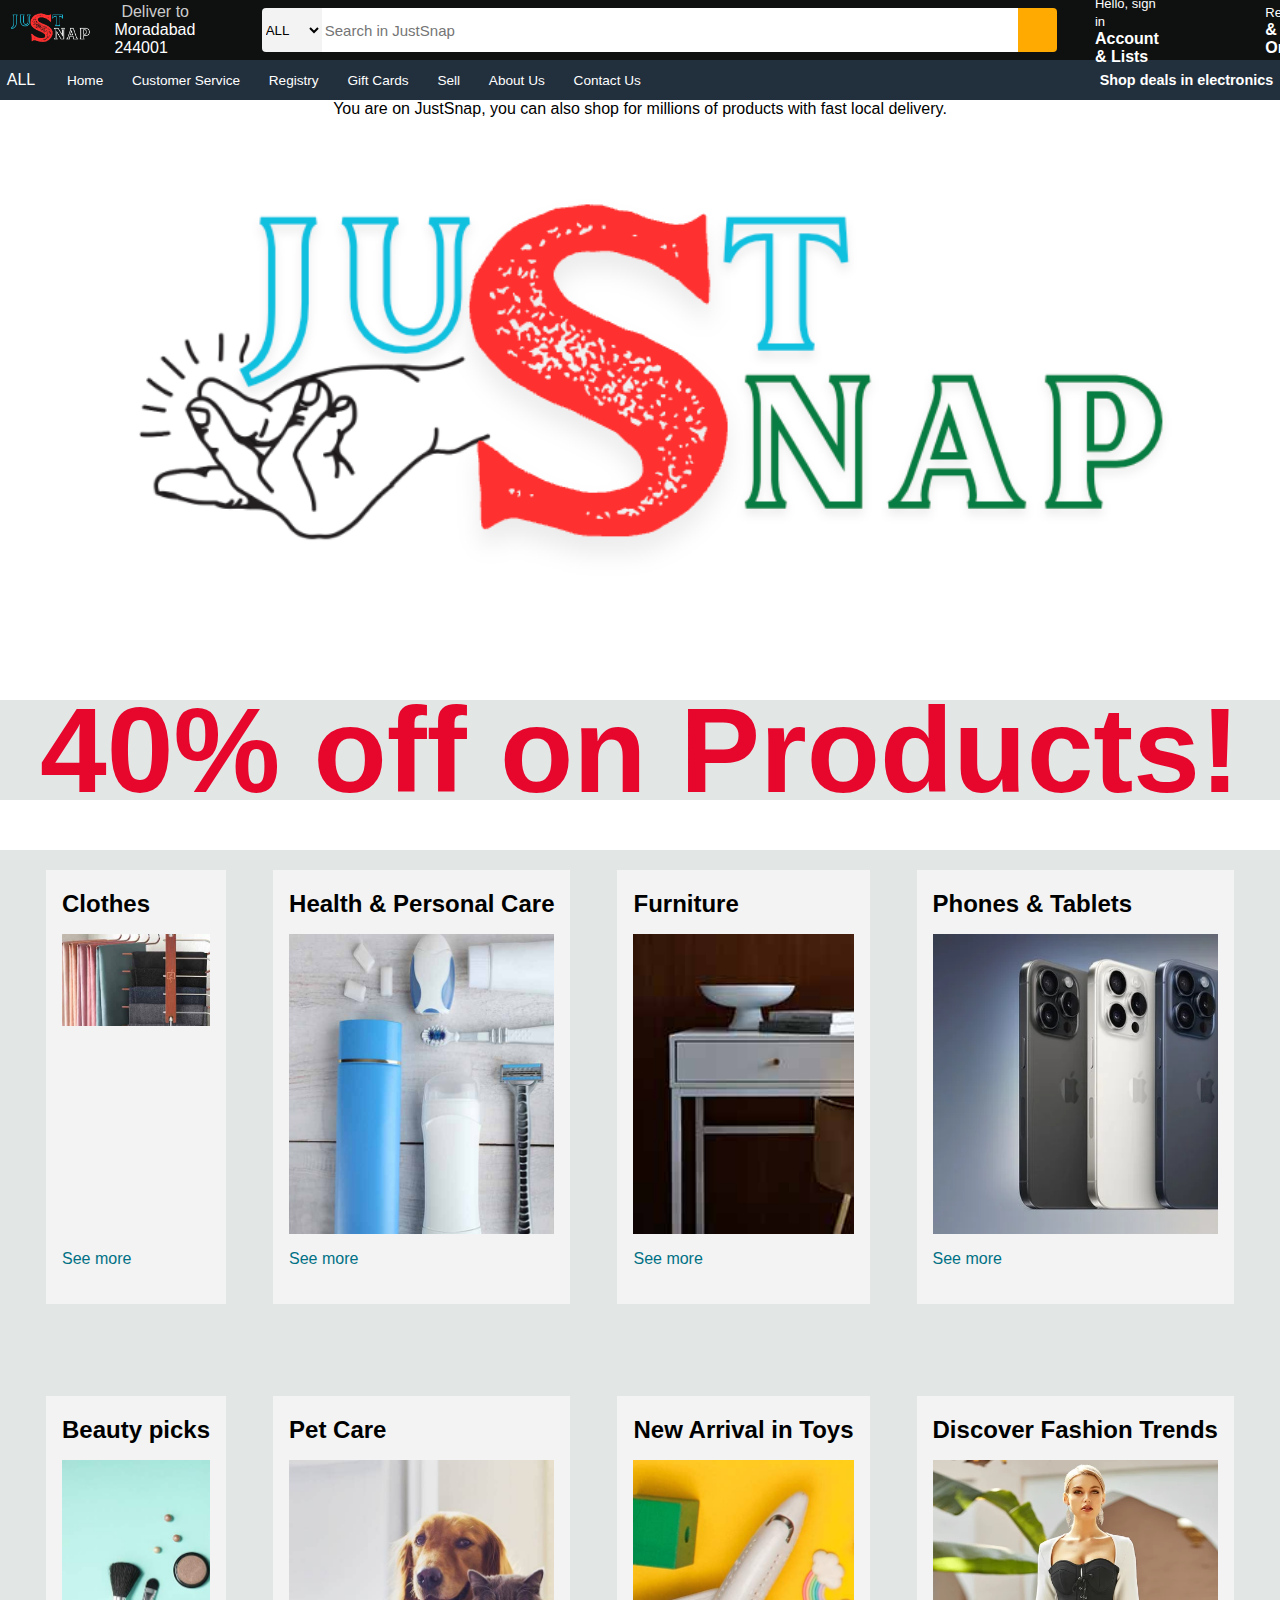
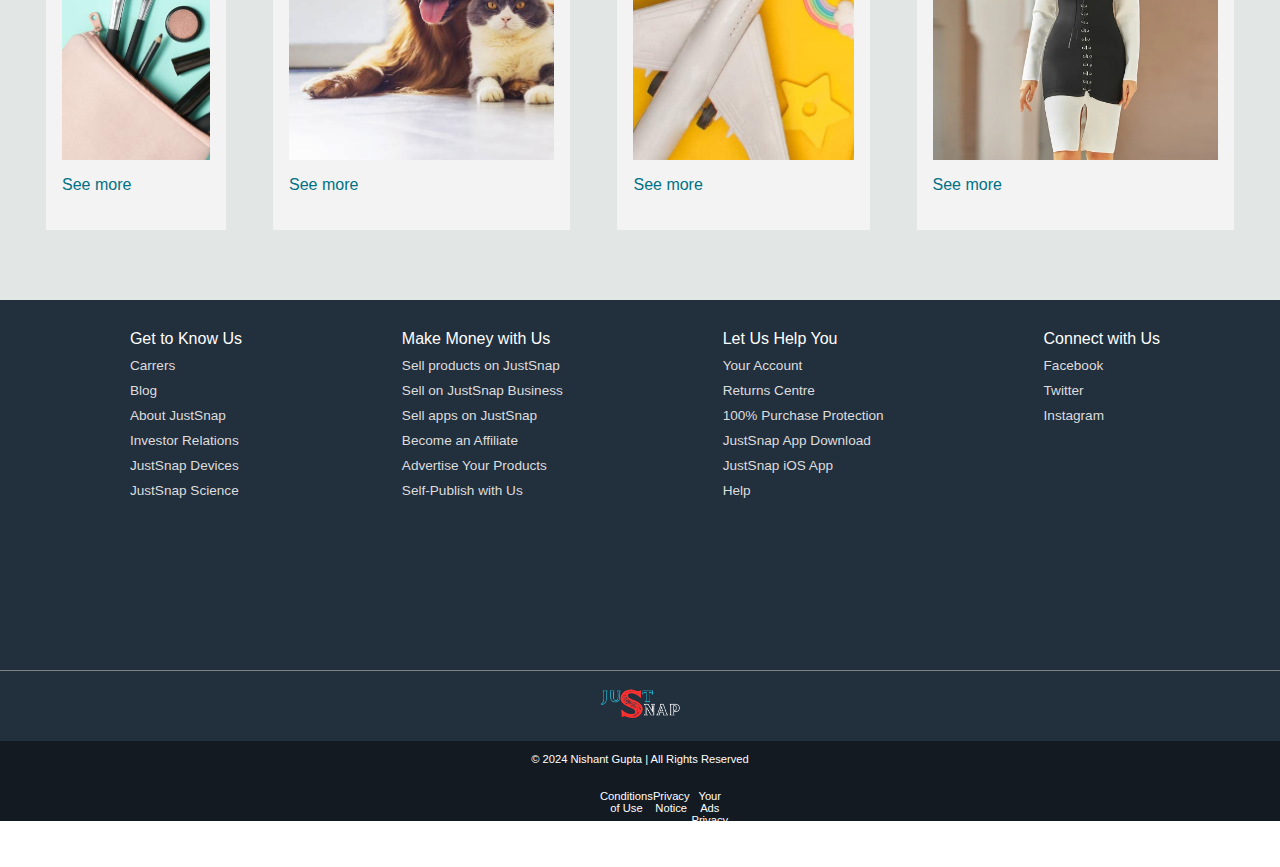
<file: index.html>
<!DOCTYPE html>
<html lang="en">
<head>
    <meta charset="UTF-8">
    <meta name="viewport" content="width=device-width, initial-scale=1.0">
    <link rel="icon" type="image/png" href="js.png">
    <title>Online Shopping Site in India: Shop for Anything of your need - JustSnap</title>
    <link rel="stylesheet" href="https://cdnjs.cloudflare.com/ajax/libs/font-awesome/6.6.0/css/all.min.css" integrity="sha512-Kc323vGBEqzTmouAECnVceyQqyqdsSiqLQISBL29aUW4U/M7pSPA/gEUZQqv1cwx4OnYxTxve5UMg5GT6L4JJg==" crossorigin="anonymous" referrerpolicy="no-referrer" />
    <link rel="stylesheet" href="style.css"> 
</head>
<body>
    <!---=============================header============================-->

    <header>
    <!--nav-->

    <div class="navbar">
        <div class="nav-logo">
            <div class="logo"></div>
        </div>
        <div class="nav-address">
            <p class="add-first">Deliver to</p>
            <div class="add-icon">
                <i class="fa-solid fa-location-dot"></i>
                <p class="add-second">Moradabad 244001</p>
                </div>
        </div>
        <div class="nav-search">
            <select class="search-select">
                <option>ALL</option>
                <option>Arts & Crafts</option>
                <option>Books</option>
                <option>Computers</option>
                <option>Deals</option>
                <option>Digital Music</option>
                <option>Electronics</option>
                <option>Men's Fashion</option>
                <option>Sports & Outdoors</option>
                <option>Video Games</option>
            </select>
            <input class="h" placeholder="Search in JustSnap">
            <div class="search-icon">
                <i class="fa-solid fa-magnifying-glass"></i>
            </div>
        </div>
        <div class="nav-signin">
            <p><span>Hello, sign in</span></p>
            <p class="nav-second">Account & Lists</p>
        </div>
        <div class="nav-icon">
            <i class="fa-solid fa-caret-down"></i>
        </div>
        <div class="nav-return">
            <p><span>Returns</span></p>
            <p class="nav-second">& Orders</p>
        </div>
        <div class="nav-cart">
            <i class="fa-solid fa-cart-shopping"></i>
        </div>
        
    </div>

    <div class="panel">
        <div class="panel-all">
            <i class="fa-solid fa-bars"></i>
            ALL
        </div>
        <div class="panel-ops">
            <p><a href="index.html"  target="_self">    Home</a></p>
            <p><a href="#service"  target="_self">Customer Service</a></p>
            <p>Registry</p>
            <p>Gift Cards</p>
            <p>Sell</p>
            <p><a href="about.html"  target="_self">About Us</a></p>
            <p><a href="contactus.html"  target="_self">Contact Us</a></p>
        </div>
        <div class="Panel-deals">
            Shop deals in electronics 
        </div>
    </div>

    </header>

    <!--=============================services=======================-->

    <section class="part2">
        <div class="hero-section">
            <div class="hero-image"></div>
            <div class="hero-msg">
                <p>You are on JustSnap, you can also shop for millions of products with fast local delivery.
                </a><p> 
            </div>
        </div>
        <div class="message">
            <p class="o">40% off on Products!</p>
        </div></section>

        
        <div class="shop-section" >
            <div class="box1 box">
                <div class="box-content">
                <h2>Clothes</h2>
                <div class="box-img1"></div>
                <p class="i">See more</p>
            </div>
            </div>
            
            <div class=" box2 box">
                <div class="box-content">
                    <h2>Health & Personal Care</h2>
                    <div class="box-img2"></div>
                    <p class="i">See more</p>
                </div>
            </div>
            <div class=" box3 box">
                <div class="box-content">
                    <h2>Furniture</h2>
                    <div class="box-img3"></div>
                    <p class="i">See more</p>
                </div>
            </div>
    
            <div class=" box4 box" id="service">
                <div class="box-content">
                    <h2>Phones & Tablets</h2>
                    <div class="box-img4"></div>
                    <p class="i">See more</p>
                </div>
            </div>
    
            <div class=" box5 box">
                <div class="box-content">
                    <h2>Beauty picks</h2>
                    <div class="box-img5"></div>
                    <p class="i">See more</p>
                </div>
            </div>
    
            <div class=" box6 box">
                <div class="box-content">
                    <h2>Pet Care</h2>
                    <div class="box-img6"></div>
                    <p class="i">See more</p>
                </div>
            </div>
    
            <div class=" box7 box">
                <div class="box-content">
                    <h2>New Arrival in Toys</h2>
                    <div class="box-img7"></div>
                    <p class="i">See more</p>
                </div>
            </div>
            
            
            <div class=" box8 box">
                <div class="box-content">
                    <h2>Discover Fashion Trends</h2>
                    <div class="box-img8"></div>
                    <p class="i">See more</p>
                </div>
            </div>
        </div>
    

    <!---================================footer==========================-->
    <footer>
        <div class="foot-panel1">
            Back to Top
        </div>
        <div class="foot-panel2">
            <ul>
                <p>Get to Know Us</p>
                <a>Carrers</a>
                <a>Blog</a>
                <a>About JustSnap</a>
                <a>Investor Relations</a>
                <a>JustSnap Devices</a>
                <a>JustSnap Science</a>
            </ul>
            <ul>
                <p>Make Money with Us</p>
                <a>Sell products on JustSnap</a>
                <a>Sell on JustSnap Business</a>
                <a>Sell apps on JustSnap</a>
                <a>Become an Affiliate</a>
                <a>Advertise Your Products</a>
                <a>Self-Publish with Us</a>
            </ul>
            <ul>
                <p>Let Us Help You</p>
                <a>Your Account</a>
                <a>Returns Centre</a>
                <a>100% Purchase Protection</a>
                <a>JustSnap App Download</a>
                <a>JustSnap iOS App</a>
                <a>Help</a>
            </ul>
            <ul>
                <p>Connect with Us</p>
                <a>Facebook</a>
                <a>Twitter</a>
                <a>Instagram</a>
            </ul>
        </div>
        <div class="foot-panel3">
            <div class="logo" ></div>
            
        </div>
        <div class="foot-panel4"><br>
            <a>&copy; 2024 Nishant Gupta | All Rights Reserved</a>
            <div class="pages">
                <a>Conditions of Use </a>
                <a> Privacy Notice</a>
                <a>Your Ads Privacy Choices</a>
                
            </div><br>
            <div class="copyright">
                &copy; 1996-2024, JustSnap, Inc. or its affiliates
            </div>
        </div>
    </footer>
</body>
</html>
</file>
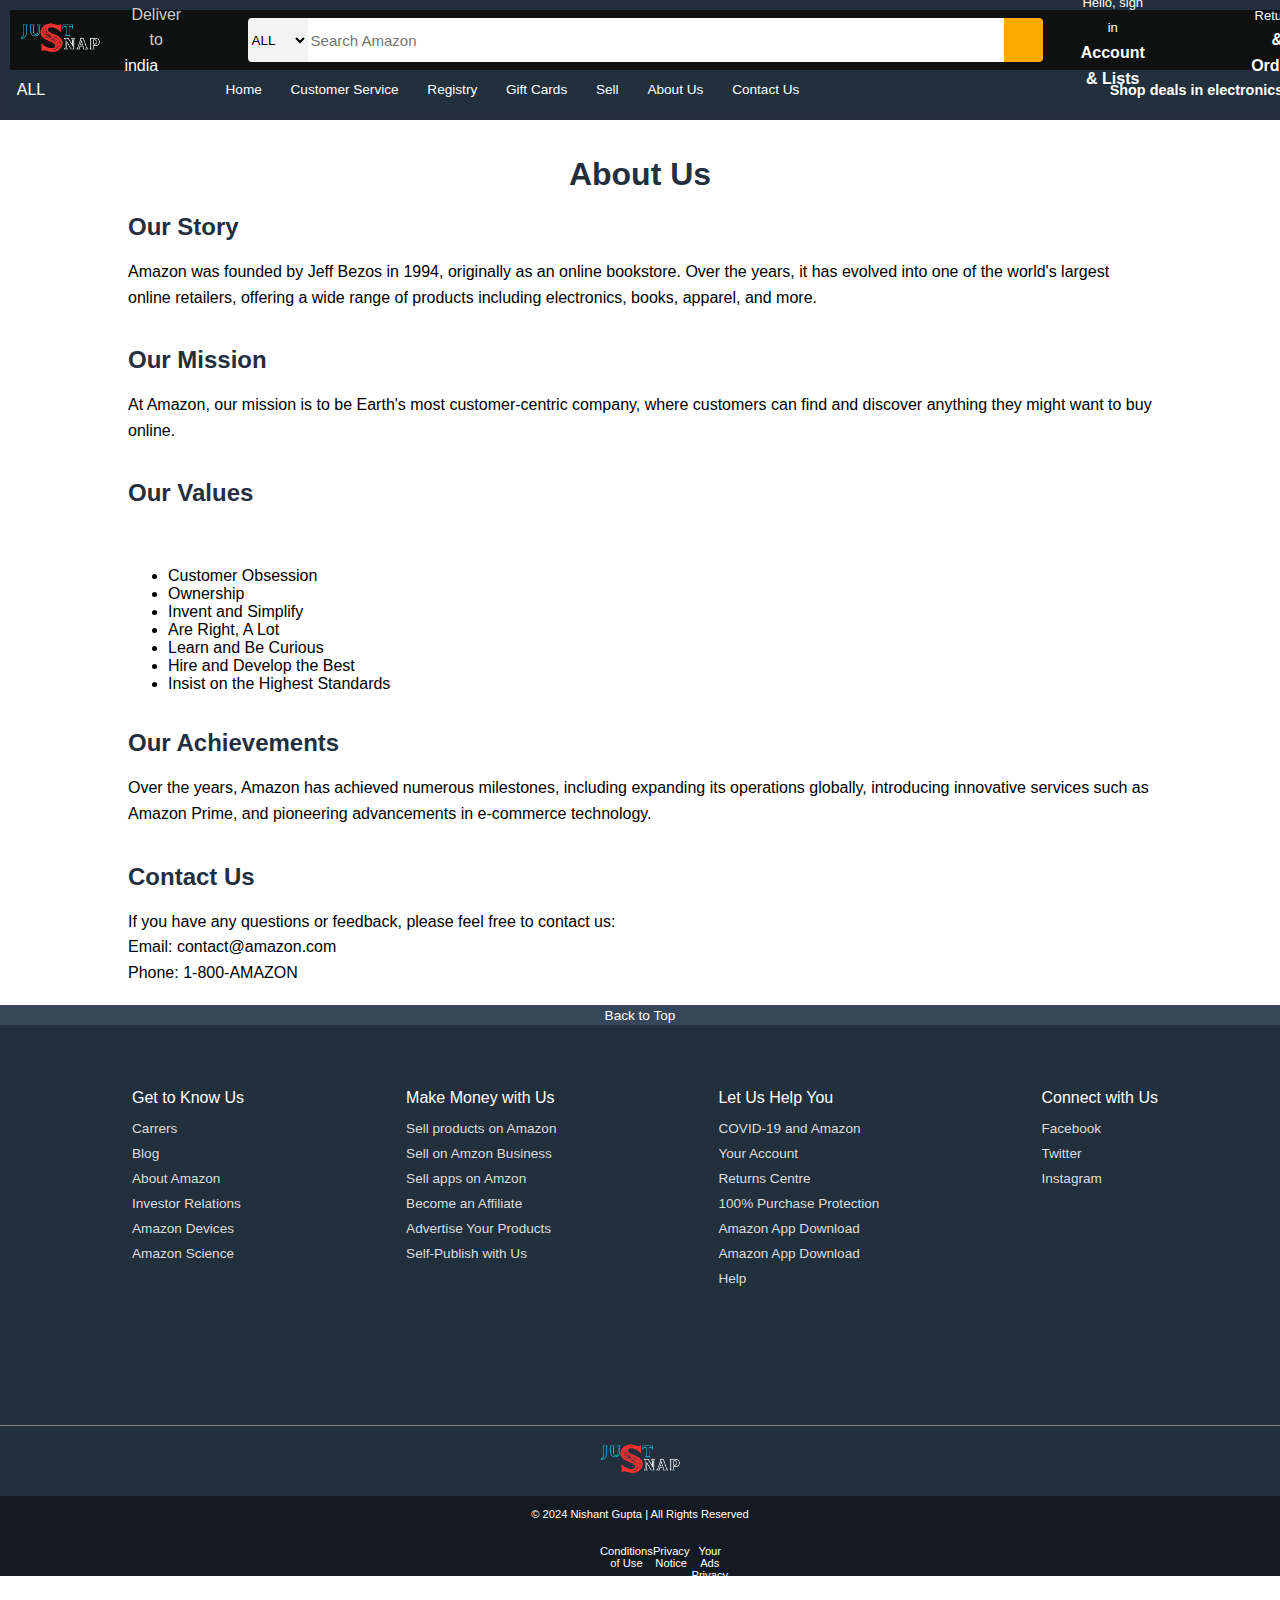
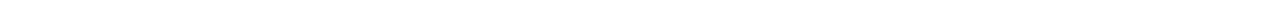
<file: about.html>
<!DOCTYPE html>
<html lang="en">
<head>
    <meta charset="UTF-8">
    <meta name="viewport" content="width=device-width, initial-scale=1.0">
    <title>About Us - Amazon</title>
    <link rel="stylesheet" href="style.css"> 
    <style>
       
        body {
            font-family: Arial, sans-serif;
            margin: 0;
            padding: 0;
        }
        header {
            background-color: #232f3e;
            color: #ffffff;
            padding: 10px;
            text-align: center;
        }
        .container {
            width: 80%;
            margin: 0 auto;
            padding: 20px;
        }
        h1 {
            color: #232f3e;
            text-align: center;
        }

         h2 {
            color: #232f3e;
            text-align: left;
        }
        p {
            line-height: 1.6;
        }
    </style>
</head>
<body>
    <!--============================header========================-->
    <header>

    <!--nav-->
    
        <div class="navbar">
            <div class="nav-logo">
                <div class="logo"></div>
            </div>
            <div class="nav-address">
                 <p class="add-first">Deliver to</p>
                 <div class="add-icon">
                    <i class="fa-solid fa-location-dot"></i>
                    <p class="add-second">india</p>
                    </div>
            </div>
            <div class="nav-search">
                <select class="search-select">
                    <option>ALL</option>
                    <option>Arts & Crafts</option>
                    <option>Books</option>
                    <option>Computers</option>
                    <option>Deals</option>
                    <option>Digital Music</option>
                    <option>Electronics</option>
                    <option>Men's Fashion</option>
                    <option>Sports & Outdoors</option>
                    <option>Video Games</option>
                </select>
                <input class="h" placeholder="Search Amazon">
                <div class="search-icon">
                    <i class="fa-solid fa-magnifying-glass"></i>
                </div>
            </div>
            <div class="nav-signin">
                <p><span>Hello, sign in</span></p>
                <p class="nav-second">Account & Lists</p>
            </div>
            <div class="nav-icon">
                <i class="fa-solid fa-caret-down"></i>
            </div>
            <div class="nav-return">
                <p><span>Returns</span></p>
                <p class="nav-second">& Orders</p>
            </div>
            <div class="nav-cart">
                <i class="fa-solid fa-cart-shopping"></i>
            </div>
            
        </div>
    
        <div class="panel">
            <div class="panel-all">
                <i class="fa-solid fa-bars"></i>
                ALL
            </div>
            <div class="panel-ops">
                <p><a href="index.html"  target="_self">    Home</a></p>
                <p><a href="index.html" id="#service" target="_self">Customer Service</a></p>
                <p>Registry</p>
                <p>Gift Cards</p>
                <p>Sell</p>
                <p><a href="#about"  target="_self">About Us</a></p>
                <p><a href="contactus.html" class="contact-container">Contact Us</a></p>
            </div>
            <div class="Panel-deals">
                Shop deals in electronics 
            </div>
        </div>
    
        </header><br><br>

        <!--========================content =====================-->
        <h1>About Us</h1>
    <div class="container">
        <h2>Our Story</h2><br>
        <p>Amazon was founded by Jeff Bezos in 1994, originally as an online bookstore. Over the years, it has evolved into one of the world's largest online retailers, offering a wide range of products including electronics, books, apparel, and more.</p><br><br>
        
        <h2>Our Mission</h2><br>
        <p>At Amazon, our mission is to be Earth's most customer-centric company, where customers can find and discover anything they might want to buy online.</p><br><br>
        
        <h2>Our Values</h2>
        <ul>
            <li>Customer Obsession</li>
            <li>Ownership</li>
            <li>Invent and Simplify</li>
            <li>Are Right, A Lot</li>
            <li>Learn and Be Curious</li>
            <li>Hire and Develop the Best</li>
            <li>Insist on the Highest Standards</li>
        </ul><br><br>

        <h2>Our Achievements</h2><br>
        <p>Over the years, Amazon has achieved numerous 
            milestones, including expanding its operations 
            globally, introducing innovative services such 
            as Amazon Prime, and pioneering advancements 
            in e-commerce technology.</p><br><br>
        
        <h2>Contact Us</h2><br>
        <p>If you have any questions or feedback, please feel free to contact us:</p>
        <p>Email: contact@amazon.com</p>
        <p>Phone: 1-800-AMAZON</p>
    </div>

    <!---======================footer===================-->
    <footer>
        <div class="foot-panel1">
            Back to Top
        </div>
        <div class="foot-panel2">
            <ul>
                <p>Get to Know Us</p>
                <a>Carrers</a>
                <a>Blog</a>
                <a>About Amazon</a>
                <a>Investor Relations</a>
                <a>Amazon Devices</a>
                <a>Amazon Science</a>
            </ul>
            <ul>
                <p>Make Money with Us</p>
                <a>Sell products on Amazon</a>
                <a>Sell on Amzon Business</a>
                <a>Sell apps on Amzon</a>
                <a>Become an Affiliate</a>
                <a>Advertise Your Products</a>
                <a>Self-Publish with Us</a>
            </ul>
            <ul>
                <p>Let Us Help You</p>
                <a>COVID-19 and Amazon</a>
                <a>Your Account</a>
                <a>Returns Centre</a>
                <a>100% Purchase Protection</a>
                <a>Amazon App Download</a>
                <a>Amazon App Download</a>
                <a>Help</a>
            </ul>
            <ul>
                <p>Connect with Us</p>
                <a>Facebook</a>
                <a>Twitter</a>
                <a>Instagram</a>
            </ul>
        </div>
        <div class="foot-panel3">
            <div class="logo"></div>
        </div>
        <div class="foot-panel4"><br>
            <a>&copy; 2024 Nishant Gupta | All Rights Reserved</a>
            <div class="pages">
                <a>Conditions of Use </a>
                <a> Privacy Notice</a>
                <a>Your Ads Privacy Choices</a>
            </div>
            <div class="copyright">
                &copy; 1996-2023, Amazon.com, Inc. or its affiliates
            </div>
        </div>
    </footer>
</body>
</html>
</file>
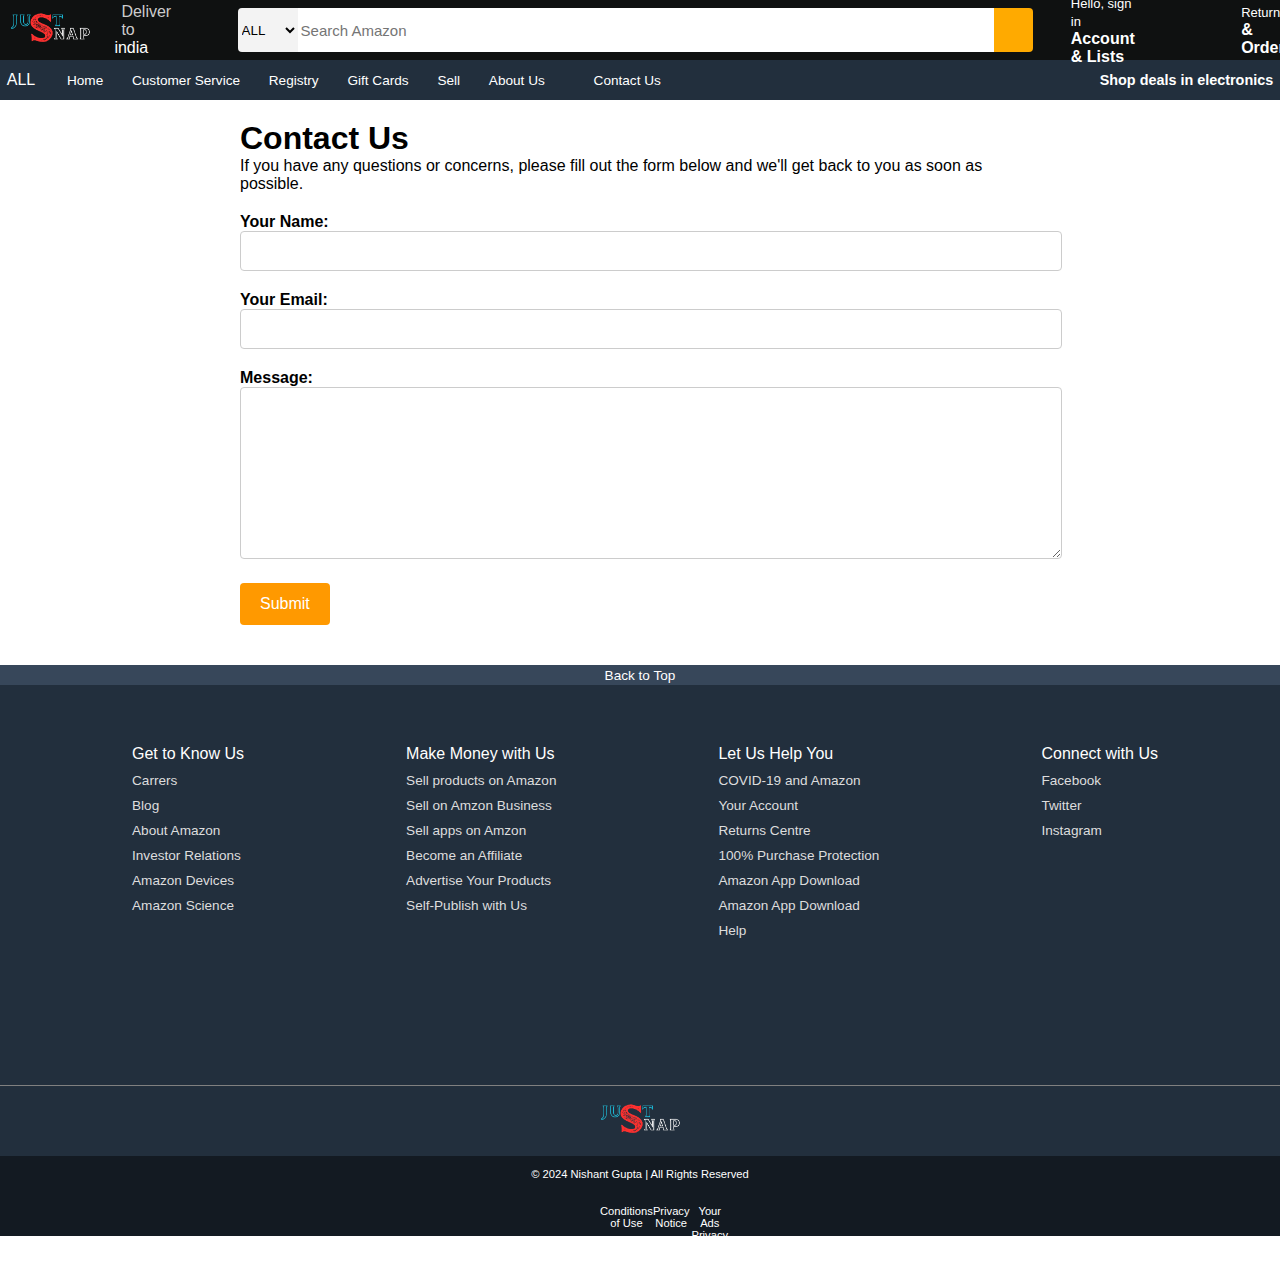
<file: contactus.html>
<!DOCTYPE html>
<html lang="en">
<head>
    <meta charset="UTF-8">
    <meta name="viewport" content="width=device-width, initial-scale=1.0">
    <title>Contact Us - Amazon Clone</title>
    <link rel="stylesheet" href="style.css"> 
    <style>
        
        .contact-container {
            max-width: 800px;
            margin: 0 auto;
            padding: 20px;
        }
        .contact-form {
            margin-top: 20px;
        }
        .form-group {
            margin-bottom: 20px;
        }
        .form-group label {
            display: block;
            font-weight: bold;
        }
        .form-group input[type="text"],
        .form-group input[type="email"],
        .form-group textarea {
            width: 100%;
            padding: 10px;
            font-size: 16px;
            border: 1px solid #ccc;
            border-radius: 4px;
        }
        .form-group textarea {
            height: 150px;
        }
        .form-group input[type="submit"] {
            background-color: #f90;
            color: #fff;
            border: none;
            padding: 12px 20px;
            font-size: 16px;
            cursor: pointer;
            border-radius: 4px;
        }
        .form-group input[type="submit"]:hover {
            background-color: #ffaa00;
        }
    </style>
</head>
<body>
    <header>

    <!--nav-->
    
        <div class="navbar">
            <div class="nav-logo">
                <div class="logo"></div>
            </div>
            <div class="nav-address">
                 <p class="add-first">Deliver to</p>
                 <div class="add-icon">
                    <i class="fa-solid fa-location-dot"></i>
                    <p class="add-second">india</p>
                    </div>
            </div>
            <div class="nav-search">
                <select class="search-select">
                    <option>ALL</option>
                    <option>Arts & Crafts</option>
                    <option>Books</option>
                    <option>Computers</option>
                    <option>Deals</option>
                    <option>Digital Music</option>
                    <option>Electronics</option>
                    <option>Men's Fashion</option>
                    <option>Sports & Outdoors</option>
                    <option>Video Games</option>
                </select>
                <input class="h" placeholder="Search Amazon">
                <div class="search-icon">
                    <i class="fa-solid fa-magnifying-glass"></i>
                </div>
            </div>
            <div class="nav-signin">
                <p><span>Hello, sign in</span></p>
                <p class="nav-second">Account & Lists</p>
            </div>
            <div class="nav-icon">
                <i class="fa-solid fa-caret-down"></i>
            </div>
            <div class="nav-return">
                <p><span>Returns</span></p>
                <p class="nav-second">& Orders</p>
            </div>
            <div class="nav-cart">
                <i class="fa-solid fa-cart-shopping"></i>
            </div>
            
        </div>
    
        <div class="panel">
            <div class="panel-all">
                <i class="fa-solid fa-bars"></i>
                ALL
            </div>
            <div class="panel-ops">
                <p><a href="index.html"  target="_self">    Home</a></p>
                <p><a href="index.html" id="#service" target="_self">Customer Service</a></p>
                <p>Registry</p>
                <p>Gift Cards</p>
                <p>Sell</p>
                <p><a href="about.html"  target="_self">About Us</a></p>
                <p><a href="#contact" class="contact-container">Contact Us</a></p>
            </div>
            <div class="Panel-deals">
                Shop deals in electronics 
            </div>
        </div>
    
        </header>
        <!--=====================contactus==============-->
    <div class="contact-container">
        <h1>Contact Us</h1>
        <p>If you have any questions or concerns, please fill out the form below and we'll get back to you as soon as possible.</p>
        <form class="contact-form" action="#" method="POST">
            <div class="form-group">
                <label for="name">Your Name:</label>
                <input type="text" id="name" name="name" required>
            </div>
            <div class="form-group">
                <label for="email">Your Email:</label>
                <input type="email" id="email" name="email" required>
            </div>
            <div class="form-group">
                <label for="message">Message:</label>
                <textarea id="message" name="message" required></textarea>
            </div>
            <div class="form-group">
                <input type="submit" value="Submit">
            </div>
        </form>
    </div>
    <!--===============footer==========================-->
    <footer>
        <div class="foot-panel1">
            Back to Top
        </div>
        <div class="foot-panel2">
            <ul>
                <p>Get to Know Us</p>
                <a>Carrers</a>
                <a>Blog</a>
                <a>About Amazon</a>
                <a>Investor Relations</a>
                <a>Amazon Devices</a>
                <a>Amazon Science</a>
            </ul>
            <ul>
                <p>Make Money with Us</p>
                <a>Sell products on Amazon</a>
                <a>Sell on Amzon Business</a>
                <a>Sell apps on Amzon</a>
                <a>Become an Affiliate</a>
                <a>Advertise Your Products</a>
                <a>Self-Publish with Us</a>
            </ul>
            <ul>
                <p>Let Us Help You</p>
                <a>COVID-19 and Amazon</a>
                <a>Your Account</a>
                <a>Returns Centre</a>
                <a>100% Purchase Protection</a>
                <a>Amazon App Download</a>
                <a>Amazon App Download</a>
                <a>Help</a>
            </ul>
            <ul>
                <p>Connect with Us</p>
                <a>Facebook</a>
                <a>Twitter</a>
                <a>Instagram</a>
            </ul>
        </div>
        <div class="foot-panel3">
            <div class="logo"></div>
        </div>
        <div class="foot-panel4"><br>
            <a>&copy; 2024 Nishant Gupta | All Rights Reserved</a>
            <div class="pages">
                <a>Conditions of Use </a>
                <a> Privacy Notice</a>
                <a>Your Ads Privacy Choices</a>
            </div>
            <div class="copyright">
                &copy; 1996-2023, Amazon.com, Inc. or its affiliates
            </div>
        </div>
    </footer>
</body>
</html>
</file>
<file: style.css>
*{
    margin:0;
    font-family:Arial;
    border: border-box;
    
    
}
body {
    overflow-x: hidden; /* to prevent horizontal scrollbar */
    overflow-y: auto;   /* to allow vertical scrolling if necessary */
}

header{
    width: 100%;
    height: 100%;
}
.navbar{
    height:60px;
    width: 100%;
    background-color: #0f1111;
    color:white;
    display: flex;
    align-items: center;
} 
.panel-ops a{
    text-decoration: none;
    color: white;
    list-style: none;
    
    
}
.nav-logo{
    height: 50px;
    width: 100px;
}
.logo{
    background-image:url("S-removebg-preview.png");
    background-size: cover;
    height:50px;
    width:100px;
    border:2px transparent;
}
.logo:hover{
    border:0.5px solid whitesmoke;
}
.add-first{
    color:#cccccc;
    font-size:1rem;
    margin-left: 15px;
}
.add-icon{
    display:flex; 
    margin-left:5px;
}
.add-second{
    font-size:1rem;
    margin-left:3px;
    
}
.nav-address{
    border:2px transparent;
    
    padding: 0.4em;
}
.nav-address:hover{
    border:0.5px  solid   whitesmoke; 
}
.nav-search{
    display:flex;
    align-items: center;
    width:800px;
    height:45px;
    margin-left: 55px;
    border:2px transparent;
}

.h{
    
    width:810px;
    height:40px;
    font-size: 15px;
    font-weight: 500;
    border:1px solid white; 
}
.h:hover{
    border:3px solid orange
}

.search-select{
    background-color:#f3f3f3;
    width:60px;
    display: flex;
    align-items: center;
    height:44px;
    margin-left:5px;
    border-top-left-radius: 4px;
    border-bottom-left-radius: 4px;
    border:2px transparent;
}
.search-select:hover{
    background-color: #cccccc;
    border: 3px solid orange;
}
.search-icon{
    background-color:rgb(255, 170, 0);
    width: 45px;
    height: 44.6px;
    display:flex;
    justify-content: center;
    align-items: center;
    font-size: x-large;
    border-top-right-radius: 4px;
    border-bottom-right-radius: 4px; 
    border:2px transparent;   
}
.search-icon:hover{
    background-color:rgb(255, 200, 0);
    border:3px solid orange;
    
}
.nav-icon{
    margin-left: 10px;
}
.nav-signin{
    border:2px transparent;
    margin-left: 35px;
    padding: 0.2em;
    
}
.nav-signin:hover{
    border:0.5px solid white;
    
}
span{
    font-size: small;
}
.nav-second{
    font-size:medium; 
    font-weight: 600;  
}
.nav-return{
    margin-left:90px;
}
.nav-return{
    border:2px transparent;
    padding: 0.2em;
}
.nav-return:hover{
    border:0.5px solid white;
}

.nav-cart{
    font-size: 17px;
    margin-left: 95px; 
    border:2px transparent;
}
.nav-cart:hover{
    border:0.5px solid white;
    padding: 0.1em;
}

.panel{
    height:40px;
    background-color: #222f3d;
    display: flex;
    color:white; 
    align-items: center;
    justify-content: space-evenly;
    
}
.panel-ops p{
    display: inline;

    margin-left: 25px;
    
}
.panel-ops{
    width:70%;
    font-size: 0.85rem;
    margin-right: 155px;
}
.Panel-deals{
    font-size:0.9rem;
    font-weight: 700;
}
.part2{
    width: 100%;
    height: 100%;
}
.hero-section{  
    
    background-image: url("snap.png");
    background-size: cover;
    height: 600px;
    display:flex;
    justify-content: center;
}

.hero-msg a {
    color: #007185;
} 
.hero-msg a:hover{
    color:blue;
}

.box{

    height:350px;
    width:100%;
    background-color:#f3f3f3;
    padding:20px 0px 4em;
    margin-top: 20px;
    margin-bottom:55px;
    border: 2px transparent;
    transition: transform 0.5s;
    

}
.box:hover{
    transform: scale(1.2);
    border: 2px solid orange ;
}

 
.shop-section{
    
    display:grid;
    grid-template-columns: auto auto  auto auto;
    grid-gap:1px 1px;
    
    height:1050px;


    justify-content: space-evenly;
    background-color: #e2e7e6;
}
.box-img1{
    background-image: url("box1_image.jpg");
    height: 300px;
    background-size: contain;
    background-repeat: no-repeat;
    margin-top: 1rem;
    margin-bottom: 1rem;
}
.box-content{
    margin-left:1rem;
    margin-right:1rem;   
}
.box-content p{
        color:#007185;
}


.box-img2{
    background-image: url("box2_image.jpg");
    height: 300px;
    background-size: cover;
    background-repeat: no-repeat;
    margin-top: 1rem;
    margin-bottom: 1rem;
}

.box-img3{
    background-image: url("box3_image.jpg");
    height: 300px;
    background-size: cover;
    background-repeat: no-repeat;
    margin-top: 1rem;
    margin-bottom: 1rem;
}

.box-img4{
    background-image: url("box4_image.jpg");
    height: 300px;
    background-size: cover;
    background-repeat: no-repeat;
    margin-top: 1rem;
    margin-bottom: 1rem;
}

.box-img5{
    background-image: url("box5_image.jpg");
    height: 300px;
    background-size: cover;
    background-repeat: no-repeat;
    margin-top: 1rem;
    margin-bottom: 1rem;
}

.box-img6{
    background-image: url("box6_image.jpg");
    height: 300px;
    background-size: cover;
    background-repeat: no-repeat;
    margin-top: 1rem;
    margin-bottom: 1rem;
}

.box-img7{
    background-image: url("box7_image.jpg");
    height: 300px;
    background-size: cover;
    background-repeat: no-repeat;
    margin-top: 1rem;
    margin-bottom: 1rem;
}

.box-img8{
    background-image: url("box8_image.jpg");
    height: 300px;
    background-size: cover;
    background-repeat: no-repeat;
    margin-top: 1rem;
    margin-bottom: 1rem;
}

.footer{
    margin-top: 75px;
    width: 100%;
    height: 100%;
}
.foot-panel1{
    background-color:#37475a;
    color:white;
    height: 20px;
    display: flex;
    justify-content:center;
    align-items:center;
    font-size: 0.85em;
}
.foot-panel2{
    background-color: #222f3d;
    color:white;
    height:400px;
    display: flex;
    justify-content: space-evenly;
}
ul a {
    color: #dddddd;
    display: block;
    font-size:0.85em;
    margin-top:10px;
}
ul{
    margin-top:60px;
    margin-right: 30px;
}
.foot-panel3{
    background-color: #222f3d;
    color:white;
    border-top:0.1px solid gray;
    height:70px;
    display:flex;
    justify-content: center;
    align-items:center;
}
.logo{
    background-image:url("Screenshot_2024-11-10_at_12.24.13_PM-removebg-preview.png");
    background-size:cover;
    height:50px;
    width:100px;
}
.foot-panel4{
    background-color:#131A22;
    color:white;
    height:80px;
    font-size: 0.7em;
    text-align: center;
}
.pages{
    padding-top:25px;
    display: flex;
    justify-content: space-evenly;
    margin-left: 600px;
    margin-right: 575px;
}
.copyright{
    padding-top:5px; 
}
.panel-all:hover{
    border: 0.5px solid whitesmoke;
    padding: 0.6em;
}
.panel-ops p:hover{
    border:0.5px solid whitesmoke;
    padding:0.8em;
}
.Panel-deals:hover{
        border:0.5px solid whitesmoke;
        padding:0.7em;
}
.shop-section{
    
    position:relative;
    top:50px;
}
.i:hover{
    color:orange;
}
.message{
    background-color: #e2e7e6;
    height:100px;
    color:rgb(231, 7, 45);
    display: flex;
    justify-content: center;
    align-items: center;
    font-family:cursive;
    font-style:dot;
    font-weight: 800;
    font-size:120px;
    transition-property: color;
    transition: transform 1s;
} 
.message:hover{
    border:2px solid whitesmoke;
    color:black;
    transform: scale(1.3);
}
</file>
